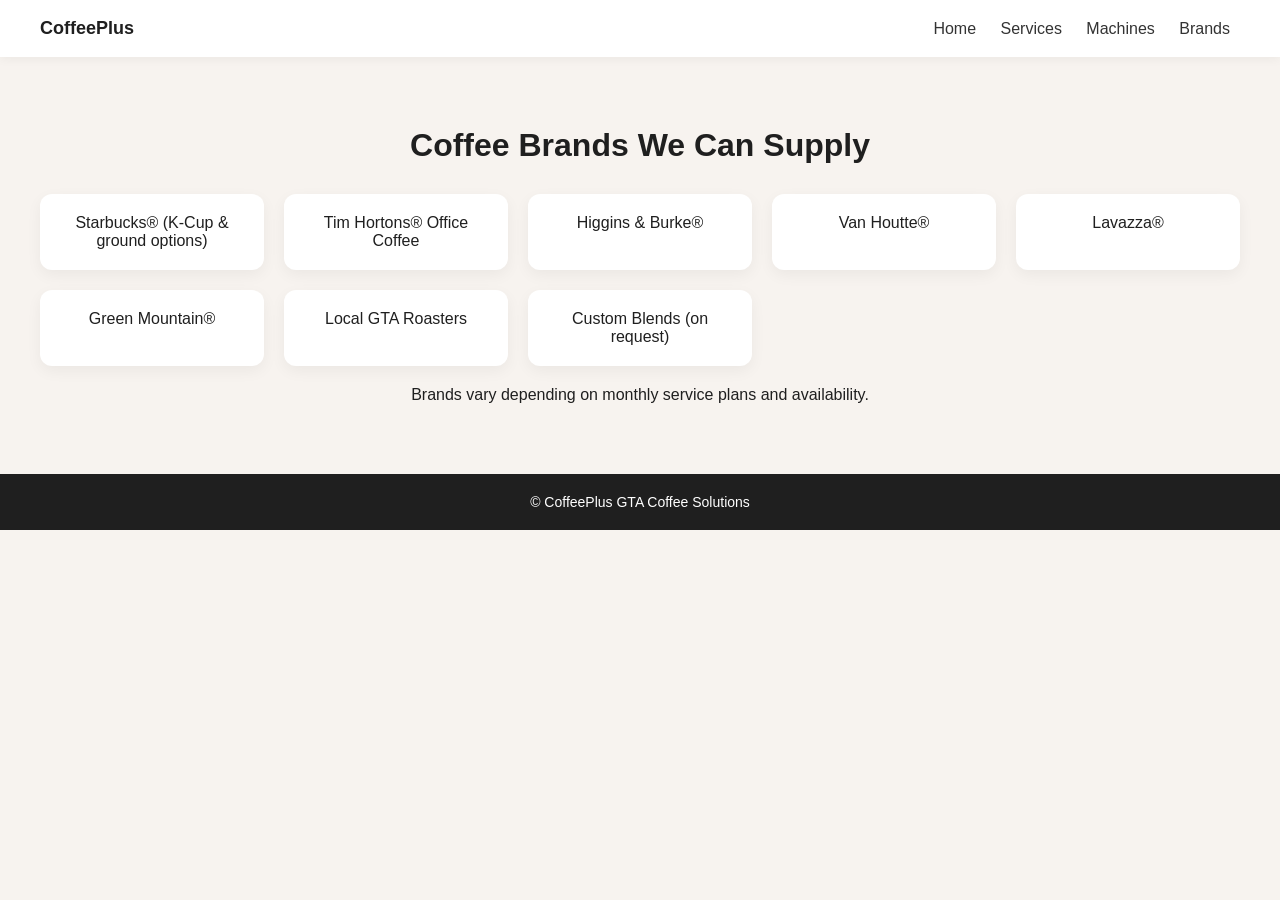
<file: brands.html>
<!DOCTYPE html>
<html lang="en">
<head>
  <meta charset="UTF-8">
  <title>Coffee Brands | CoffeePlus</title>
  <link rel="stylesheet" href="assets/css/style.css">
</head>

<body>

<header class="navbar">
  <div class="logo">CoffeePlus</div>
  <nav>
    <a href="index.html">Home</a>
    <a href="services.html">Services</a>
    <a href="machines.html">Machines</a>
    <a href="brands.html">Brands</a>
  </nav>
</header>

<section class="section">
  <h2>Coffee Brands We Can Supply</h2>

  <div class="grid">

    <div class="card">Starbucks® (K-Cup & ground options)</div>
    <div class="card">Tim Hortons® Office Coffee</div>
    <div class="card">Higgins & Burke®</div>
    <div class="card">Van Houtte®</div>
    <div class="card">Lavazza®</div>
    <div class="card">Green Mountain®</div>
    <div class="card">Local GTA Roasters</div>
    <div class="card">Custom Blends (on request)</div>

  </div>

  <p style="margin-top:20px;">
    Brands vary depending on monthly service plans and availability.
  </p>
</section>

<footer>
  <p>© CoffeePlus GTA Coffee Solutions</p>
</footer>

</body>
</html>
</file>
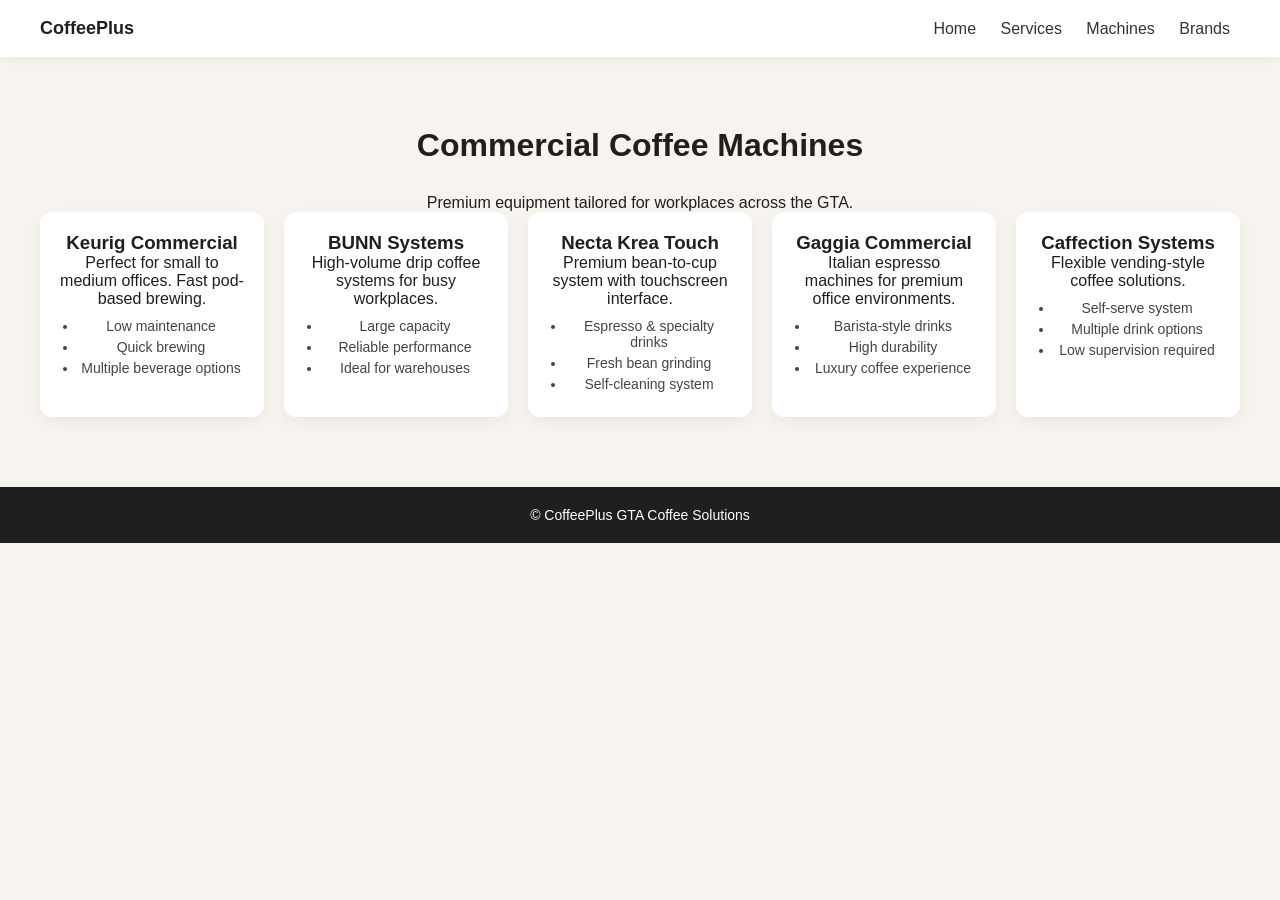
<file: machines.html>
<!DOCTYPE html>
<html lang="en">
<head>
  <meta charset="UTF-8">
  <title>Coffee Machines | CoffeePlus</title>
  <link rel="stylesheet" href="assets/css/style.css">
</head>

<body>

<header class="navbar">
  <div class="logo">CoffeePlus</div>
  <nav>
    <a href="index.html">Home</a>
    <a href="services.html">Services</a>
    <a href="machines.html">Machines</a>
    <a href="brands.html">Brands</a>
  </nav>
</header>

<section class="section">
  <h2>Commercial Coffee Machines</h2>
  <p>Premium equipment tailored for workplaces across the GTA.</p>

  <div class="grid">

    <div class="card">
      <h3>Keurig Commercial</h3>
      <p>Perfect for small to medium offices. Fast pod-based brewing.</p>
      <ul>
        <li>Low maintenance</li>
        <li>Quick brewing</li>
        <li>Multiple beverage options</li>
      </ul>
    </div>

    <div class="card">
      <h3>BUNN Systems</h3>
      <p>High-volume drip coffee systems for busy workplaces.</p>
      <ul>
        <li>Large capacity</li>
        <li>Reliable performance</li>
        <li>Ideal for warehouses</li>
      </ul>
    </div>

    <div class="card">
      <h3>Necta Krea Touch</h3>
      <p>Premium bean-to-cup system with touchscreen interface.</p>
      <ul>
        <li>Espresso & specialty drinks</li>
        <li>Fresh bean grinding</li>
        <li>Self-cleaning system</li>
      </ul>
    </div>

    <div class="card">
      <h3>Gaggia Commercial</h3>
      <p>Italian espresso machines for premium office environments.</p>
      <ul>
        <li>Barista-style drinks</li>
        <li>High durability</li>
        <li>Luxury coffee experience</li>
      </ul>
    </div>

    <div class="card">
      <h3>Caffection Systems</h3>
      <p>Flexible vending-style coffee solutions.</p>
      <ul>
        <li>Self-serve system</li>
        <li>Multiple drink options</li>
        <li>Low supervision required</li>
      </ul>
    </div>

  </div>
</section>

<footer>
  <p>© CoffeePlus GTA Coffee Solutions</p>
</footer>

</body>
</html>
</file>
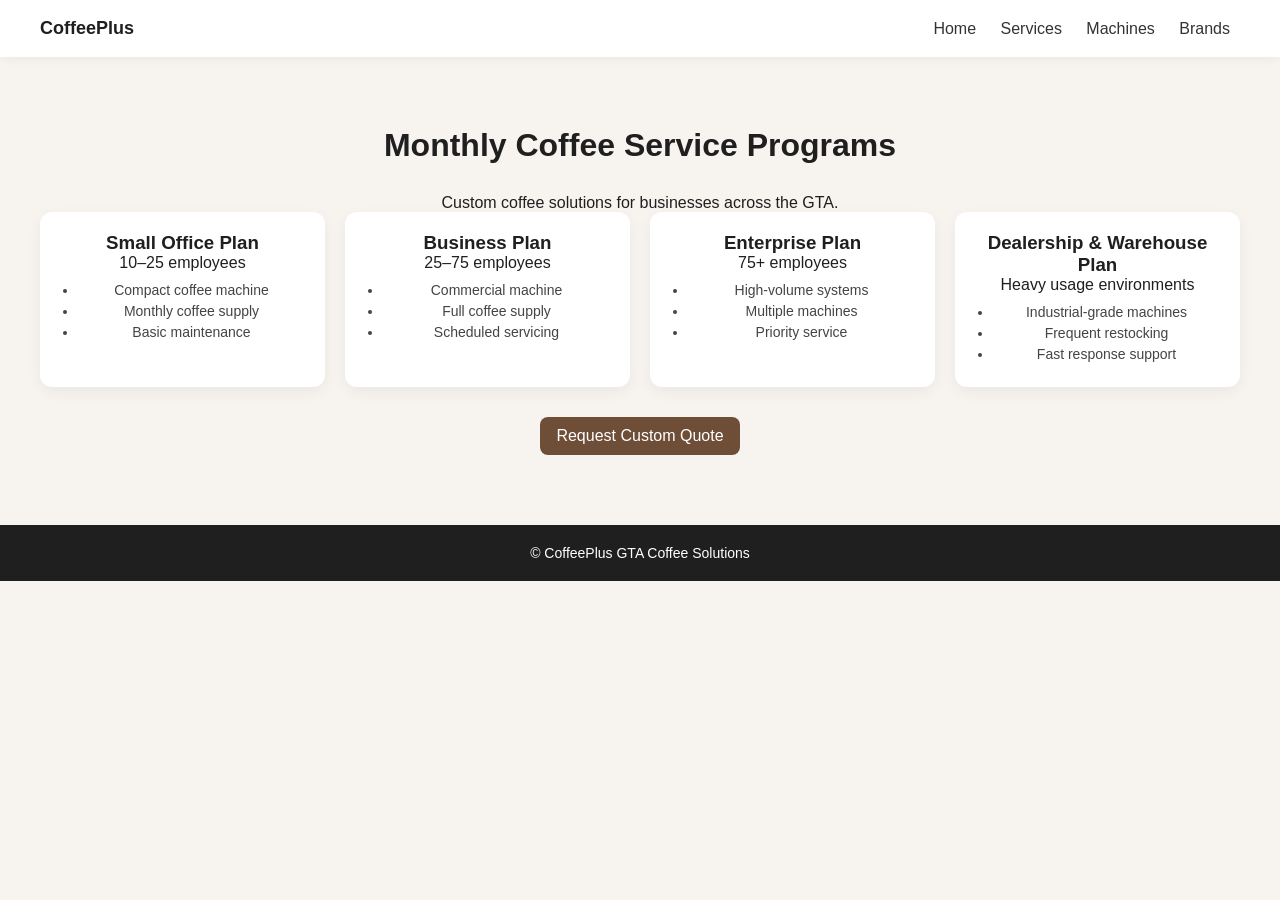
<file: services.html>
<!DOCTYPE html>
<html lang="en">
<head>
  <meta charset="UTF-8">
  <title>Monthly Coffee Services | CoffeePlus</title>
  <link rel="stylesheet" href="assets/css/style.css">
</head>

<body>

<header class="navbar">
  <div class="logo">CoffeePlus</div>
  <nav>
    <a href="index.html">Home</a>
    <a href="services.html">Services</a>
    <a href="machines.html">Machines</a>
    <a href="brands.html">Brands</a>
  </nav>
</header>

<section class="section">
  <h2>Monthly Coffee Service Programs</h2>
  <p>Custom coffee solutions for businesses across the GTA.</p>

  <div class="grid">

    <div class="card">
      <h3>Small Office Plan</h3>
      <p>10–25 employees</p>
      <ul>
        <li>Compact coffee machine</li>
        <li>Monthly coffee supply</li>
        <li>Basic maintenance</li>
      </ul>
    </div>

    <div class="card">
      <h3>Business Plan</h3>
      <p>25–75 employees</p>
      <ul>
        <li>Commercial machine</li>
        <li>Full coffee supply</li>
        <li>Scheduled servicing</li>
      </ul>
    </div>

    <div class="card">
      <h3>Enterprise Plan</h3>
      <p>75+ employees</p>
      <ul>
        <li>High-volume systems</li>
        <li>Multiple machines</li>
        <li>Priority service</li>
      </ul>
    </div>

    <div class="card">
      <h3>Dealership & Warehouse Plan</h3>
      <p>Heavy usage environments</p>
      <ul>
        <li>Industrial-grade machines</li>
        <li>Frequent restocking</li>
        <li>Fast response support</li>
      </ul>
    </div>

  </div>

  <div style="margin-top:30px;">
    <a href="index.html#contact" class="cta-button">Request Custom Quote</a>
  </div>
</section>

<footer>
  <p>© CoffeePlus GTA Coffee Solutions</p>
</footer>

</body>
</html>
</file>
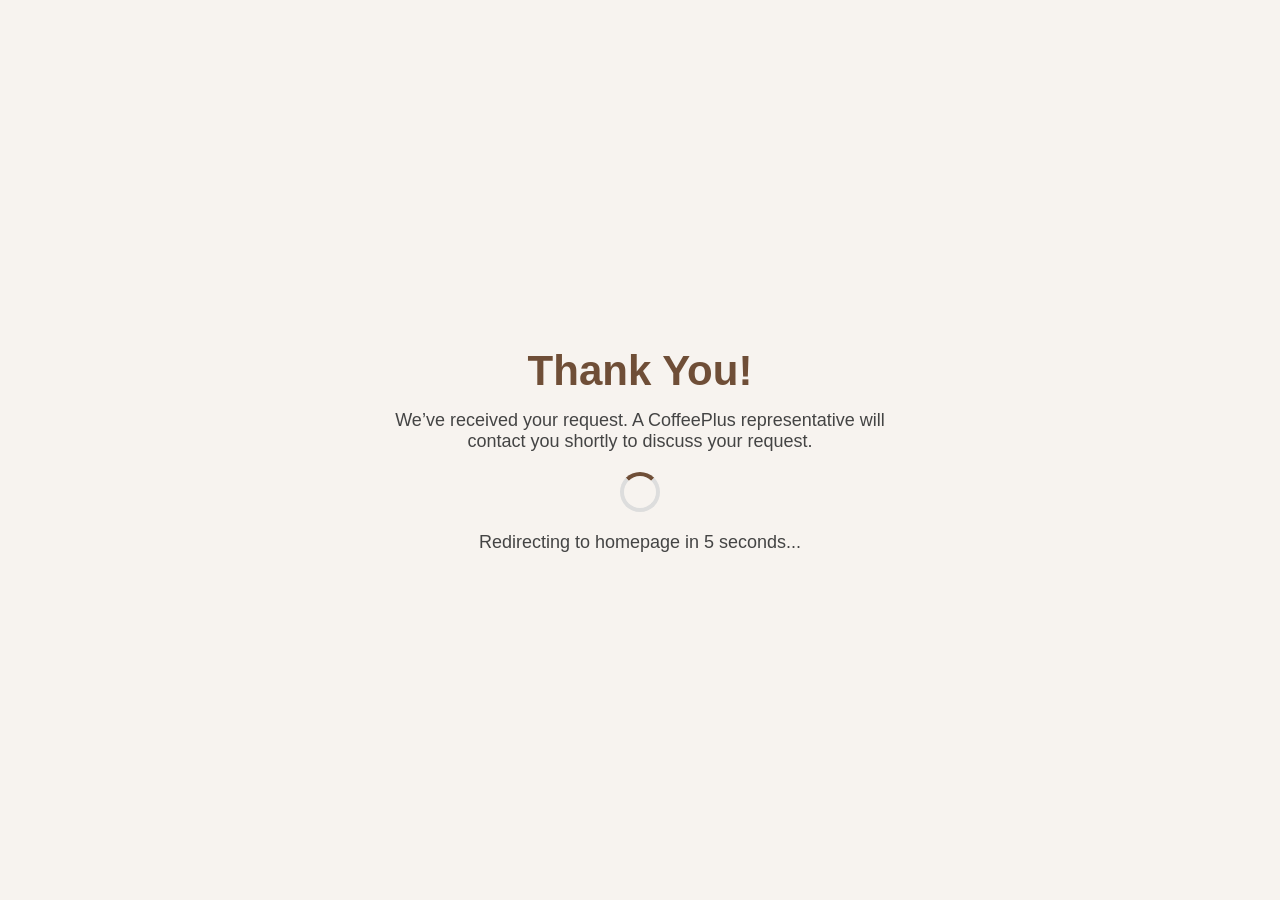
<file: thankyou.html>
<!DOCTYPE html>
<html lang="en">
<head>
  <meta charset="UTF-8">
  <meta name="viewport" content="width=device-width, initial-scale=1.0">
  <title>Thank You | CoffeePlus</title>

  <link rel="stylesheet" href="assets/css/style.css">

  <style>
    .thankyou {
      height: 100vh;
      display: flex;
      flex-direction: column;
      justify-content: center;
      align-items: center;
      text-align: center;
      padding: 20px;
      background: #f7f3ef;
    }

    .thankyou h1 {
      font-size: 42px;
      color: #6f4e37;
      margin-bottom: 15px;
    }

    .thankyou p {
      font-size: 18px;
      color: #444;
      max-width: 500px;
    }

    .spinner {
      margin-top: 20px;
      width: 40px;
      height: 40px;
      border: 4px solid #ddd;
      border-top: 4px solid #6f4e37;
      border-radius: 50%;
      animation: spin 1s linear infinite;
    }

    @keyframes spin {
      0% { transform: rotate(0deg); }
      100% { transform: rotate(360deg); }
    }
  </style>
</head>

<body>

<div class="thankyou">
  <h1>Thank You!</h1>

  <p>
    We’ve received your request. A CoffeePlus representative will contact you shortly to discuss your request. 
  </p>

  <div class="spinner"></div>

  <p style="margin-top:20px;">
    Redirecting to homepage in <span id="count">5</span> seconds...
  </p>
</div>

<script>
  let count = 5;

  const interval = setInterval(() => {
    count--;
    document.getElementById("count").innerText = count;

    if (count === 0) {
      clearInterval(interval);
      window.location.href = "index.html";
    }
  }, 1000);
</script>

</body>
</html>
</file>
<file: assets/css/style.css>
* {
  margin: 0;
  padding: 0;
  box-sizing: border-box;
  font-family: 'Inter', sans-serif;
}

body {
  background: #f7f3ef;
  color: #1f1f1f;
}

/* NAVBAR */
.navbar {
  display: flex;
  justify-content: space-between;
  align-items: center;
  padding: 18px 40px;
  background: white;
  position: sticky;
  top: 0;
  box-shadow: 0 2px 10px rgba(0,0,0,0.05);
}

.logo {
  display: flex;
  align-items: center;
  gap: 10px;
  font-weight: 700;
  font-size: 18px;
}

.logo img {
  width: 32px;
}

nav a {
  margin: 0 10px;
  text-decoration: none;
  color: #333;
  font-weight: 500;
}

.cta-button {
  background: #6f4e37;
  color: white;
  padding: 10px 16px;
  border-radius: 8px;
  text-decoration: none;
}

/* HERO */
.hero {
  height: 85vh;
  display: flex;
  align-items: center;
  padding: 60px;
  background: linear-gradient(to right, #f7f3ef, #e9dfd6);
}

.hero-content {
  max-width: 700px;
}

.hero h1 {
  font-size: 48px;
  margin-bottom: 20px;
}

.hero p {
  font-size: 18px;
  margin-bottom: 25px;
  color: #555;
}

.hero-buttons .btn {
  padding: 12px 18px;
  margin-right: 10px;
  border-radius: 8px;
  text-decoration: none;
  font-weight: 600;
}

.primary {
  background: #6f4e37;
  color: white;
}

.secondary {
  border: 2px solid #6f4e37;
  color: #6f4e37;
}

.hero-tags {
  margin-top: 20px;
}

.hero-tags span {
  display: inline-block;
  margin-right: 10px;
  font-size: 14px;
  color: #444;
}

/* SECTIONS */
.section {
  padding: 70px 40px;
  text-align: center;
}

.section h2 {
  font-size: 32px;
  margin-bottom: 30px;
}

.dark {
  background: #2b1d16;
  color: white;
}

/* GRID */
.grid {
  display: grid;
  grid-template-columns: repeat(auto-fit, minmax(220px, 1fr));
  gap: 20px;
}

.card {
  background: white;
  padding: 20px;
  border-radius: 12px;
  box-shadow: 0 5px 15px rgba(0,0,0,0.05);
}

.dark .card {
  background: #3a261d;
  color: white;
}

/* CTA */
.cta {
  padding: 70px 40px;
  text-align: center;
  background: #f0e6dd;
}

.cta form {
  max-width: 500px;
  margin: 20px auto;
  display: flex;
  flex-direction: column;
}

.cta input,
.cta textarea {
  margin: 8px 0;
  padding: 12px;
  border-radius: 8px;
  border: 1px solid #ccc;
}

.cta button {
  background: #6f4e37;
  color: white;
  padding: 12px;
  border: none;
  border-radius: 8px;
  cursor: pointer;
}

/* FOOTER */
footer {
  text-align: center;
  padding: 20px;
  background: #1f1f1f;
  color: white;
  font-size: 14px;
}

/* RESPONSIVE */
@media (max-width: 768px) {
  .hero h1 {
    font-size: 32px;
  }

  .navbar {
    flex-direction: column;
    gap: 10px;
  }
}
.card ul {
  margin-top: 10px;
  padding-left: 18px;
}

.card ul li {
  font-size: 14px;
  margin-bottom: 5px;
  color: #444;
}

a.cta-button {
  display: inline-block;
}
</file>
